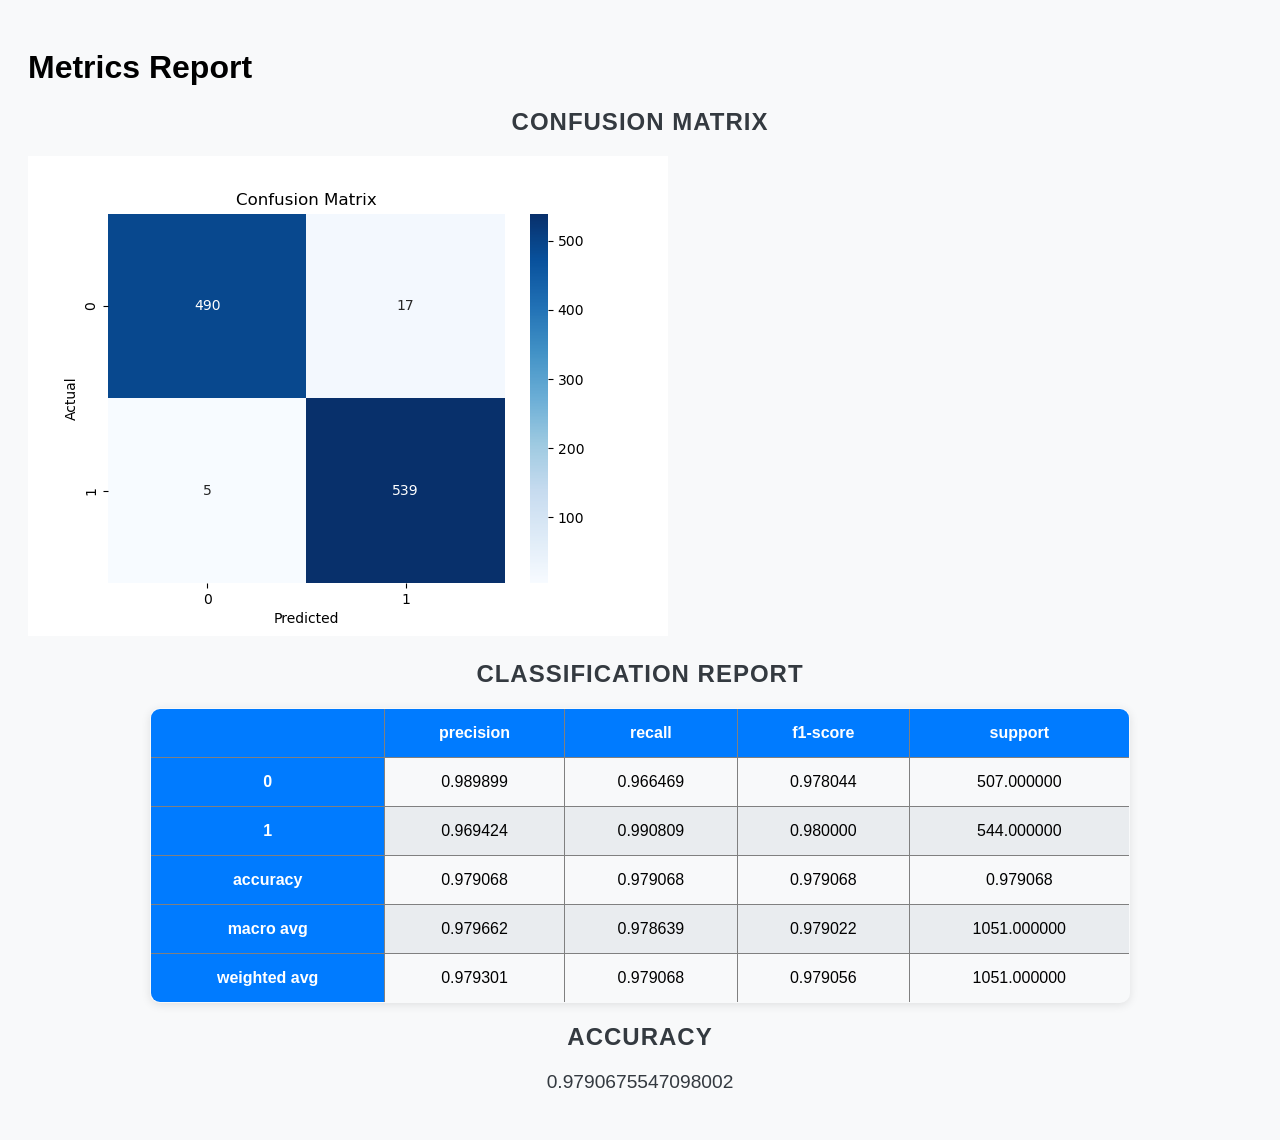
<file: backend/users/templates/app/Metrics_report.html>
<!DOCTYPE html>
<html>
<head>
    <title>Metrics Report</title>
</head>
<style>
  body {
    font-family: 'Open Sans', Arial, sans-serif;
    background-color: #f8f9fa;
    padding: 20px;
}

h2 {
    color: #343a40;
    text-align: center;
    margin-bottom: 20px;
    font-size: 1.5rem;
    text-transform: uppercase;
    letter-spacing: 1px;
}

.dataframe {
    width: 80%;
    margin: 0 auto;
    border-collapse: collapse;
    border-radius: 10px;
    overflow: hidden;
    box-shadow: 0 2px 10px rgba(0, 0, 0, 0.1);
}

.dataframe th, .dataframe td {
    padding: 15px;
    text-align: center;
}

.dataframe th {
    background-color: #007bff;
    color: #fff;
    font-weight: bold;
}

.dataframe tr:nth-child(even) {
    background-color: #e9ecef;
}

.dataframe tr:hover {
    background-color: #d1ecf1;
    transition: background-color 0.3s;
}

p {
    text-align: center;
    font-size: 1.2rem;
    color: #343a40;
    margin-top: 20px;
}

</style>
<body>
    <h1>Metrics Report</h1>
    <h2>Confusion Matrix</h2>
    <img src="[data-uri]" />
    <h2>Classification Report</h2>
    <table border="1" class="dataframe">
  <thead>
    <tr style="text-align: right;">
      <th></th>
      <th>precision</th>
      <th>recall</th>
      <th>f1-score</th>
      <th>support</th>
    </tr>
  </thead>
  <tbody>
    <tr>
      <th>0</th>
      <td>0.989899</td>
      <td>0.966469</td>
      <td>0.978044</td>
      <td>507.000000</td>
    </tr>
    <tr>
      <th>1</th>
      <td>0.969424</td>
      <td>0.990809</td>
      <td>0.980000</td>
      <td>544.000000</td>
    </tr>
    <tr>
      <th>accuracy</th>
      <td>0.979068</td>
      <td>0.979068</td>
      <td>0.979068</td>
      <td>0.979068</td>
    </tr>
    <tr>
      <th>macro avg</th>
      <td>0.979662</td>
      <td>0.978639</td>
      <td>0.979022</td>
      <td>1051.000000</td>
    </tr>
    <tr>
      <th>weighted avg</th>
      <td>0.979301</td>
      <td>0.979068</td>
      <td>0.979056</td>
      <td>1051.000000</td>
    </tr>
  </tbody>
</table>
    <h2>Accuracy</h2>
    <p>0.9790675547098002</p>
</body>
</html>
</file>
